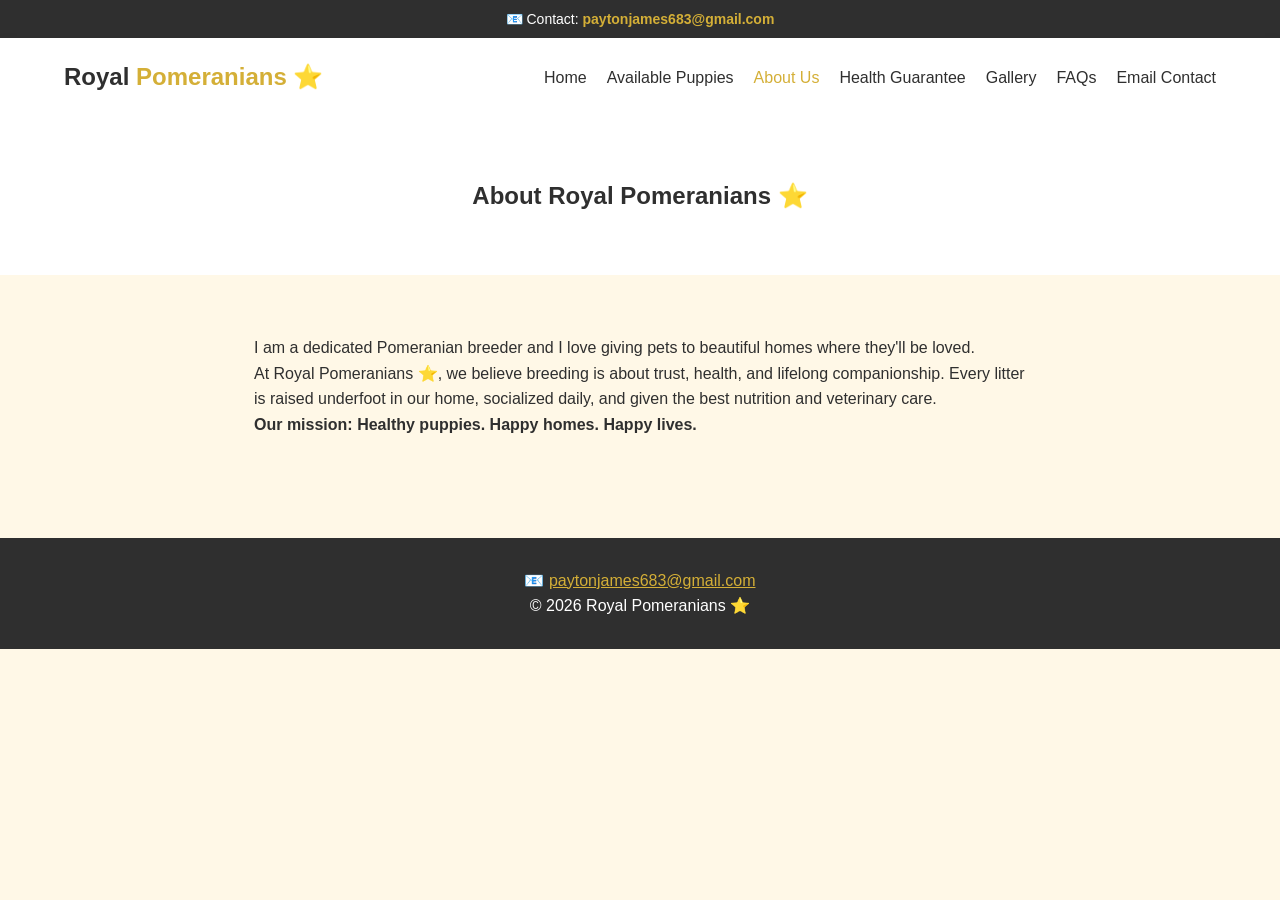
<file: About.html>
<!DOCTYPE html><html lang="en"><head><meta charset="UTF-8"><meta name="viewport" content="width=device-width, initial-scale=1.0">
<title>About Us | Royal Pomeranians ⭐</title><link rel="stylesheet" href="style.css"></head><body>
<div class="top-bar"><p>📧 Contact: <a href="mailto:paytonjames683@gmail.com">paytonjames683@gmail.com</a></p></div>
<header><nav class="navbar"><h1 class="logo">Royal <span>Pomeranians</span> ⭐</h1>
<ul class="nav-links" id="navLinks"><li><a href="index.html">Home</a></li><li><a href="puppies.html">Available Puppies</a></li>
<li><a href="about.html" class="active">About Us</a></li><li><a href="health.html">Health Guarantee</a></li>
<li><a href="gallery.html">Gallery</a></li><li><a href="faq.html">FAQs</a></li><li><a href="contact.html">Email Contact</a></li></ul>
<div class="menu-toggle" id="menuToggle">☰</div></nav></header>

<section class="page-header"><h2>About Royal Pomeranians ⭐</h2></section>
<section class="about">
  <p>I am a dedicated Pomeranian breeder and I love giving pets to beautiful homes where they'll be loved.</p>
  <p>At Royal Pomeranians ⭐, we believe breeding is about trust, health, and lifelong companionship. Every litter is raised underfoot in our home, socialized daily, and given the best nutrition and veterinary care.</p>
  <p><strong>Our mission: Healthy puppies. Happy homes. Happy lives.</strong></p>
</section>

<footer><p>📧 <a href="mailto:paytonjames683@gmail.com">paytonjames683@gmail.com</a></p><p>© 2026 Royal Pomeranians ⭐</p></footer>
<script src="script.js"></script></body></html>
</file>
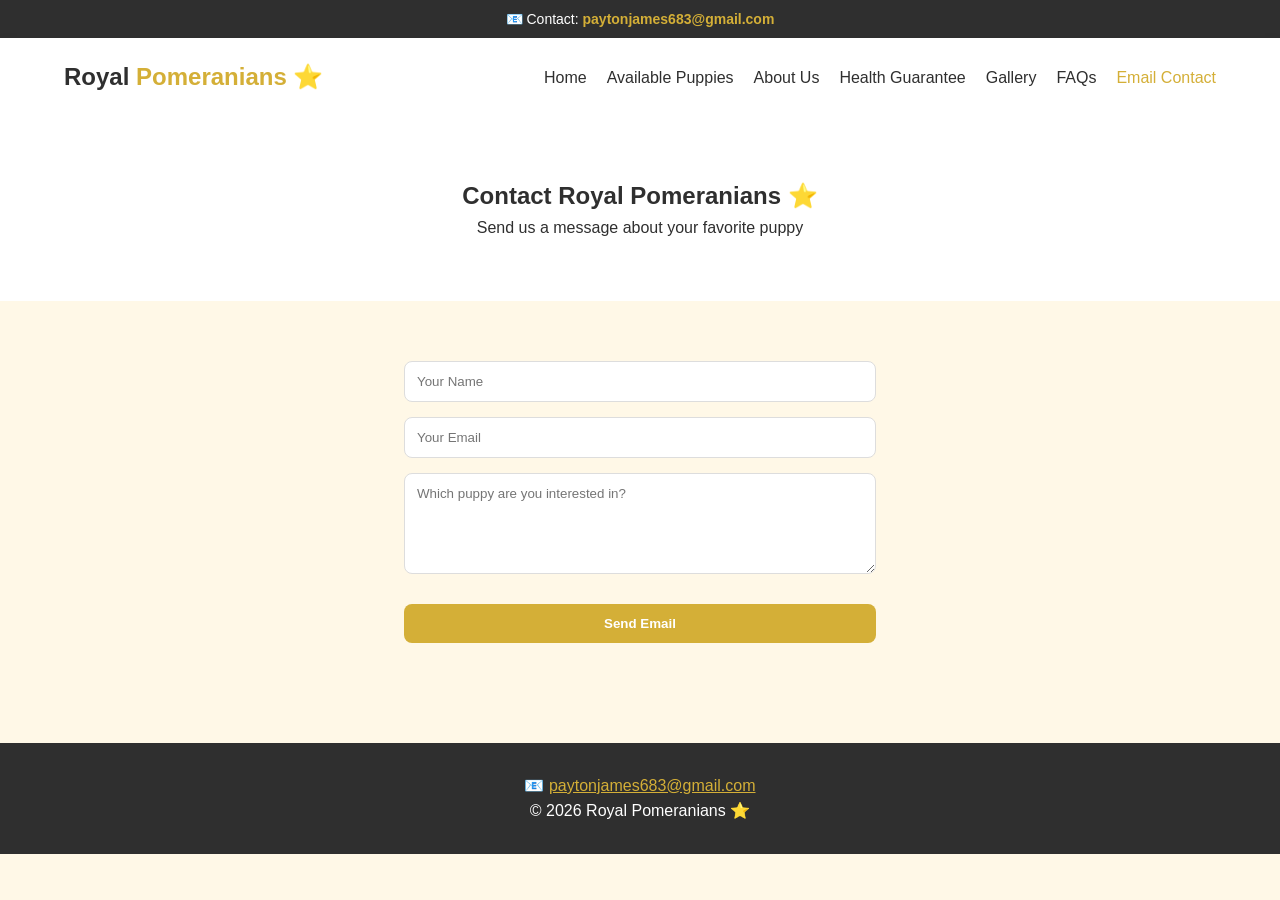
<file: contact.html>
<!DOCTYPE html><html lang="en"><head><meta charset="UTF-8"><meta name="viewport" content="width=device-width, initial-scale=1.0">
<title>Contact | Royal Pomeranians ⭐</title><link rel="stylesheet" href="style.css"></head><body>
<div class="top-bar"><p>📧 Contact: <a href="mailto:paytonjames683@gmail.com">paytonjames683@gmail.com</a></p></div>
<header><nav class="navbar"><h1 class="logo">Royal <span>Pomeranians</span> ⭐</h1>
<ul class="nav-links" id="navLinks"><li><a href="index.html">Home</a></li><li><a href="puppies.html">Available Puppies</a></li>
<li><a href="about.html">About Us</a></li><li><a href="health.html">Health Guarantee</a></li>
<li><a href="gallery.html">Gallery</a></li><li><a href="faq.html">FAQs</a></li><li><a href="contact.html" class="active">Email Contact</a></li></ul>
<div class="menu-toggle" id="menuToggle">☰</div></nav></header>

<section class="page-header"><h2>Contact Royal Pomeranians ⭐</h2><p>Send us a message about your favorite puppy</p></section>
<section style="padding:60px 5%; max-width:600px; margin:auto;">
  <form action="mailto:paytonjames683@gmail.com" method="post" enctype="text/plain" style="display:flex; flex-direction:column; gap:15px;">
    <input type="text" name="Name" placeholder="Your Name" required style="padding:12px; border:1px solid #ddd; border-radius:8px;">
    <input type="email" name="Email" placeholder="Your Email" required style="padding:12px; border:1px solid #ddd; border-radius:8px;">
    <textarea name="Message" rows="5" placeholder="Which puppy are you interested in?" required style="padding:12px; border:1px solid #ddd; border-radius:8px;"></textarea>
    <button type="submit" class="btn">Send Email</button>
  </form>
</section>

<footer><p>📧 <a href="mailto:paytonjames683@gmail.com">paytonjames683@gmail.com</a></p><p>© 2026 Royal Pomeranians ⭐</p></footer>
<script src="script.js"></script></body></html>
</file>
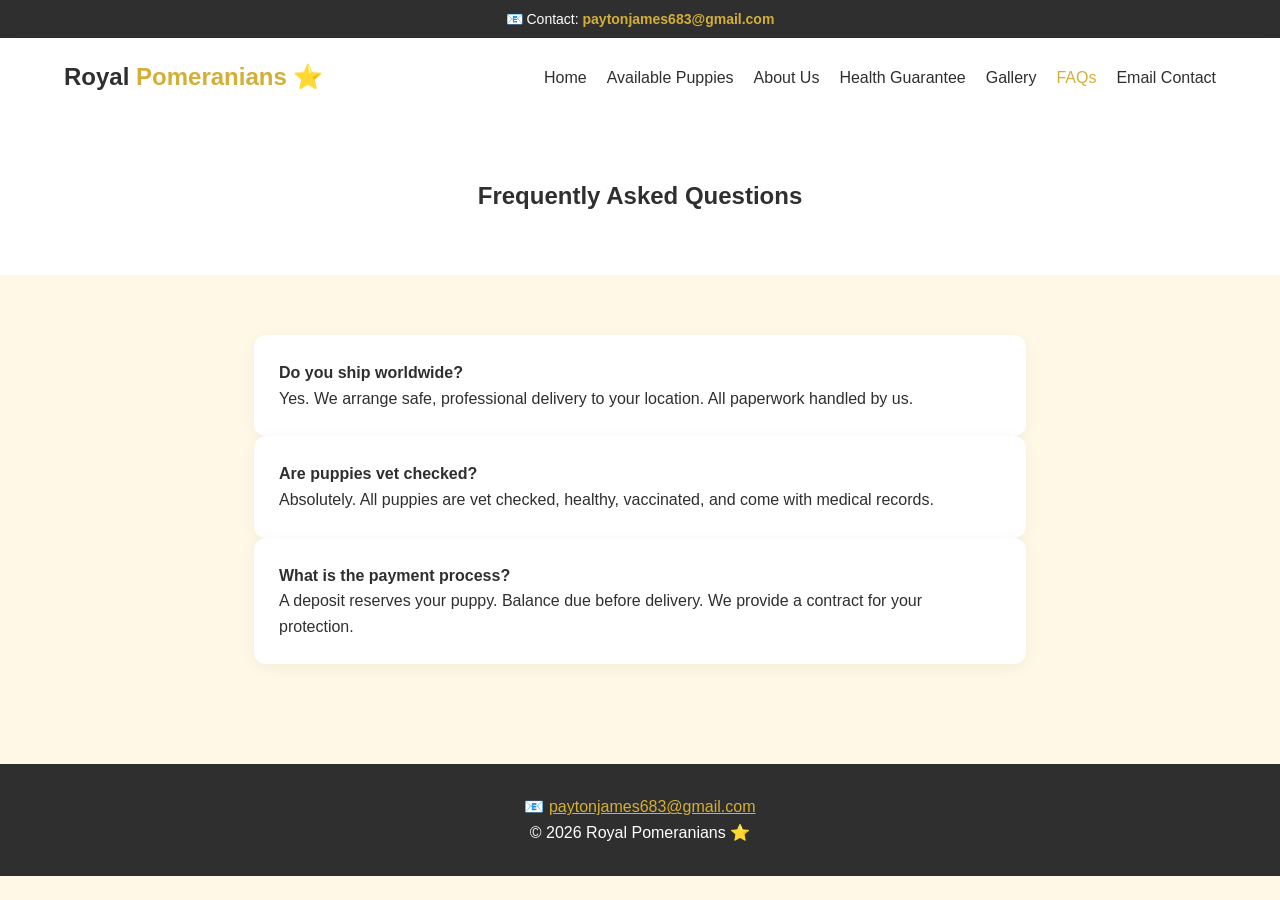
<file: faq.html>
<!DOCTYPE html><html lang="en"><head><meta charset="UTF-8"><meta name="viewport" content="width=device-width, initial-scale=1.0">
<title>FAQs | Royal Pomeranians ⭐</title><link rel="stylesheet" href="style.css"></head><body>
<div class="top-bar"><p>📧 Contact: <a href="mailto:paytonjames683@gmail.com">paytonjames683@gmail.com</a></p></div>
<header><nav class="navbar"><h1 class="logo">Royal <span>Pomeranians</span> ⭐</h1>
<ul class="nav-links" id="navLinks"><li><a href="index.html">Home</a></li><li><a href="puppies.html">Available Puppies</a></li>
<li><a href="about.html">About Us</a></li><li><a href="health.html">Health Guarantee</a></li>
<li><a href="gallery.html">Gallery</a></li><li><a href="faq.html" class="active">FAQs</a></li><li><a href="contact.html">Email Contact</a></li></ul>
<div class="menu-toggle" id="menuToggle">☰</div></nav></header>

<section class="page-header"><h2>Frequently Asked Questions</h2></section>
<section class="about">
  <div class="trust-card"><h4>Do you ship worldwide?</h4><p>Yes. We arrange safe, professional delivery to your location. All paperwork handled by us.</p></div>
  <div class="trust-card"><h4>Are puppies vet checked?</h4><p>Absolutely. All puppies are vet checked, healthy, vaccinated, and come with medical records.</p></div>
  <div class="trust-card"><h4>What is the payment process?</h4><p>A deposit reserves your puppy. Balance due before delivery. We provide a contract for your protection.</p></div>
</section>

<footer><p>📧 <a href="mailto:paytonjames683@gmail.com">paytonjames683@gmail.com</a></p><p>© 2026 Royal Pomeranians ⭐</p></footer>
<script src="script.js"></script></body></html>
</file>
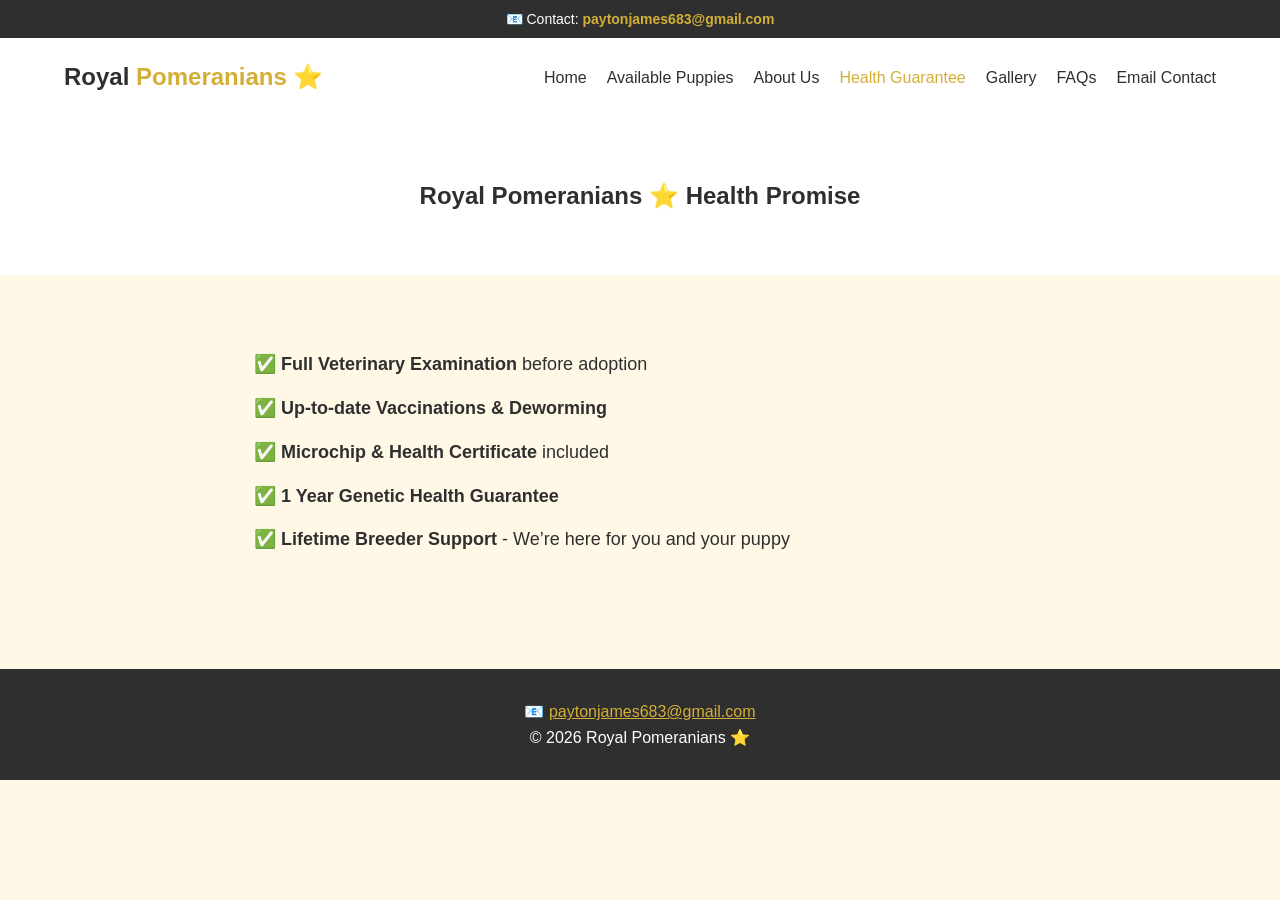
<file: health.html>
<!DOCTYPE html><html lang="en"><head><meta charset="UTF-8"><meta name="viewport" content="width=device-width, initial-scale=1.0">
<title>Health Guarantee | Royal Pomeranians ⭐</title><link rel="stylesheet" href="style.css"></head><body>
<div class="top-bar"><p>📧 Contact: <a href="mailto:paytonjames683@gmail.com">paytonjames683@gmail.com</a></p></div>
<header><nav class="navbar"><h1 class="logo">Royal <span>Pomeranians</span> ⭐</h1>
<ul class="nav-links" id="navLinks"><li><a href="index.html">Home</a></li><li><a href="puppies.html">Available Puppies</a></li>
<li><a href="about.html">About Us</a></li><li><a href="health.html" class="active">Health Guarantee</a></li>
<li><a href="gallery.html">Gallery</a></li><li><a href="faq.html">FAQs</a></li><li><a href="contact.html">Email Contact</a></li></ul>
<div class="menu-toggle" id="menuToggle">☰</div></nav></header>

<section class="page-header"><h2>Royal Pomeranians ⭐ Health Promise</h2></section>
<section class="health">
  <ul>
    <li>✅ <strong>Full Veterinary Examination</strong> before adoption</li>
    <li>✅ <strong>Up-to-date Vaccinations & Deworming</strong></li>
    <li>✅ <strong>Microchip & Health Certificate</strong> included</li>
    <li>✅ <strong>1 Year Genetic Health Guarantee</strong></li>
    <li>✅ <strong>Lifetime Breeder Support</strong> - We’re here for you and your puppy</li>
  </ul>
</section>

<footer><p>📧 <a href="mailto:paytonjames683@gmail.com">paytonjames683@gmail.com</a></p><p>© 2026 Royal Pomeranians ⭐</p></footer>
<script src="script.js"></script></body></html>
</file>
<file: style.css>
:root{--bg:#FFF8E7;--primary:#D4AF37;--text-dark:#2F2F2F;--white:#ffffff;}
*{margin:0;padding:0;box-sizing:border-box;font-family:'Segoe UI',Tahoma,Geneva,Verdana,sans-serif;}
body{background:var(--bg);color:var(--text-dark);line-height:1.6;}
.top-bar{background:var(--text-dark);color:var(--white);text-align:center;padding:8px;font-size:14px;}
.top-bar a{color:var(--primary);text-decoration:none;font-weight:bold;}
.navbar{display:flex;justify-content:space-between;align-items:center;padding:20px 5%;background:var(--white);box-shadow:0 2px 10px rgba(0,0,0,0.05);}
.logo{color:var(--text-dark);font-size:24px;} .logo span{color:var(--primary);}
.nav-links{display:flex;list-style:none;gap:20px;}
.nav-links a{text-decoration:none;color:var(--text-dark);font-weight:500;}
.nav-links a:hover,.nav-links a.active{color:var(--primary);}
.menu-toggle{display:none;cursor:pointer;font-size:24px;}
.hero{padding:120px 5%;text-align:center;color:var(--white);}
.hero-text{background:rgba(47,47,47,0.65);padding:40px;border-radius:12px;display:inline-block;}
.hero h2{font-size:2.5rem;margin-bottom:10px;color:var(--primary);}
.btn{background:var(--primary);color:var(--white);padding:12px 25px;border:none;border-radius:8px;text-decoration:none;font-weight:bold;cursor:pointer;display:inline-block;margin-top:15px;}
.btn:hover{opacity:0.9;}
.trust{padding:60px 5%;text-align:center;} .trust-grid{display:grid;grid-template-columns:repeat(auto-fit,minmax(250px,1fr));gap:20px;margin-top:30px;}
.trust-card{background:var(--white);padding:25px;border-radius:12px;box-shadow:0 4px 15px rgba(0,0,0,0.05);}
.page-header{padding:60px 5%;text-align:center;background:var(--white);}
.puppies-grid{display:grid;grid-template-columns:repeat(auto-fit,minmax(280px,1fr));gap:25px;padding:60px 5%;}
.puppy-card{background:var(--white);border-radius:12px;overflow:hidden;box-shadow:0 4px 15px rgba(0,0,0,0.05);text-align:center;padding-bottom:20px;}
.puppy-card img{width:100%;height:250px;object-fit:cover;}
.puppy-card h3{color:var(--primary);margin:15px 0 5px;}
.health-note{font-size:13px;color:green;margin:10px 0;}
.about,.health{padding:60px 5%;max-width:900px;margin:auto;}
.health ul{list-style:none;} .health li{margin:15px 0;font-size:18px;}
footer{text-align:center;padding:30px 5%;background:var(--text-dark);color:var(--white);margin-top:40px;}
footer a{color:var(--primary);}
@media(max-width:768px){.nav-links{display:none;flex-direction:column;position:absolute;top:70px;right:5%;background:var(--white);padding:20px;border-radius:8px;}.nav-links.show{display:flex;}.menu-toggle{display:block;}}
</file>
